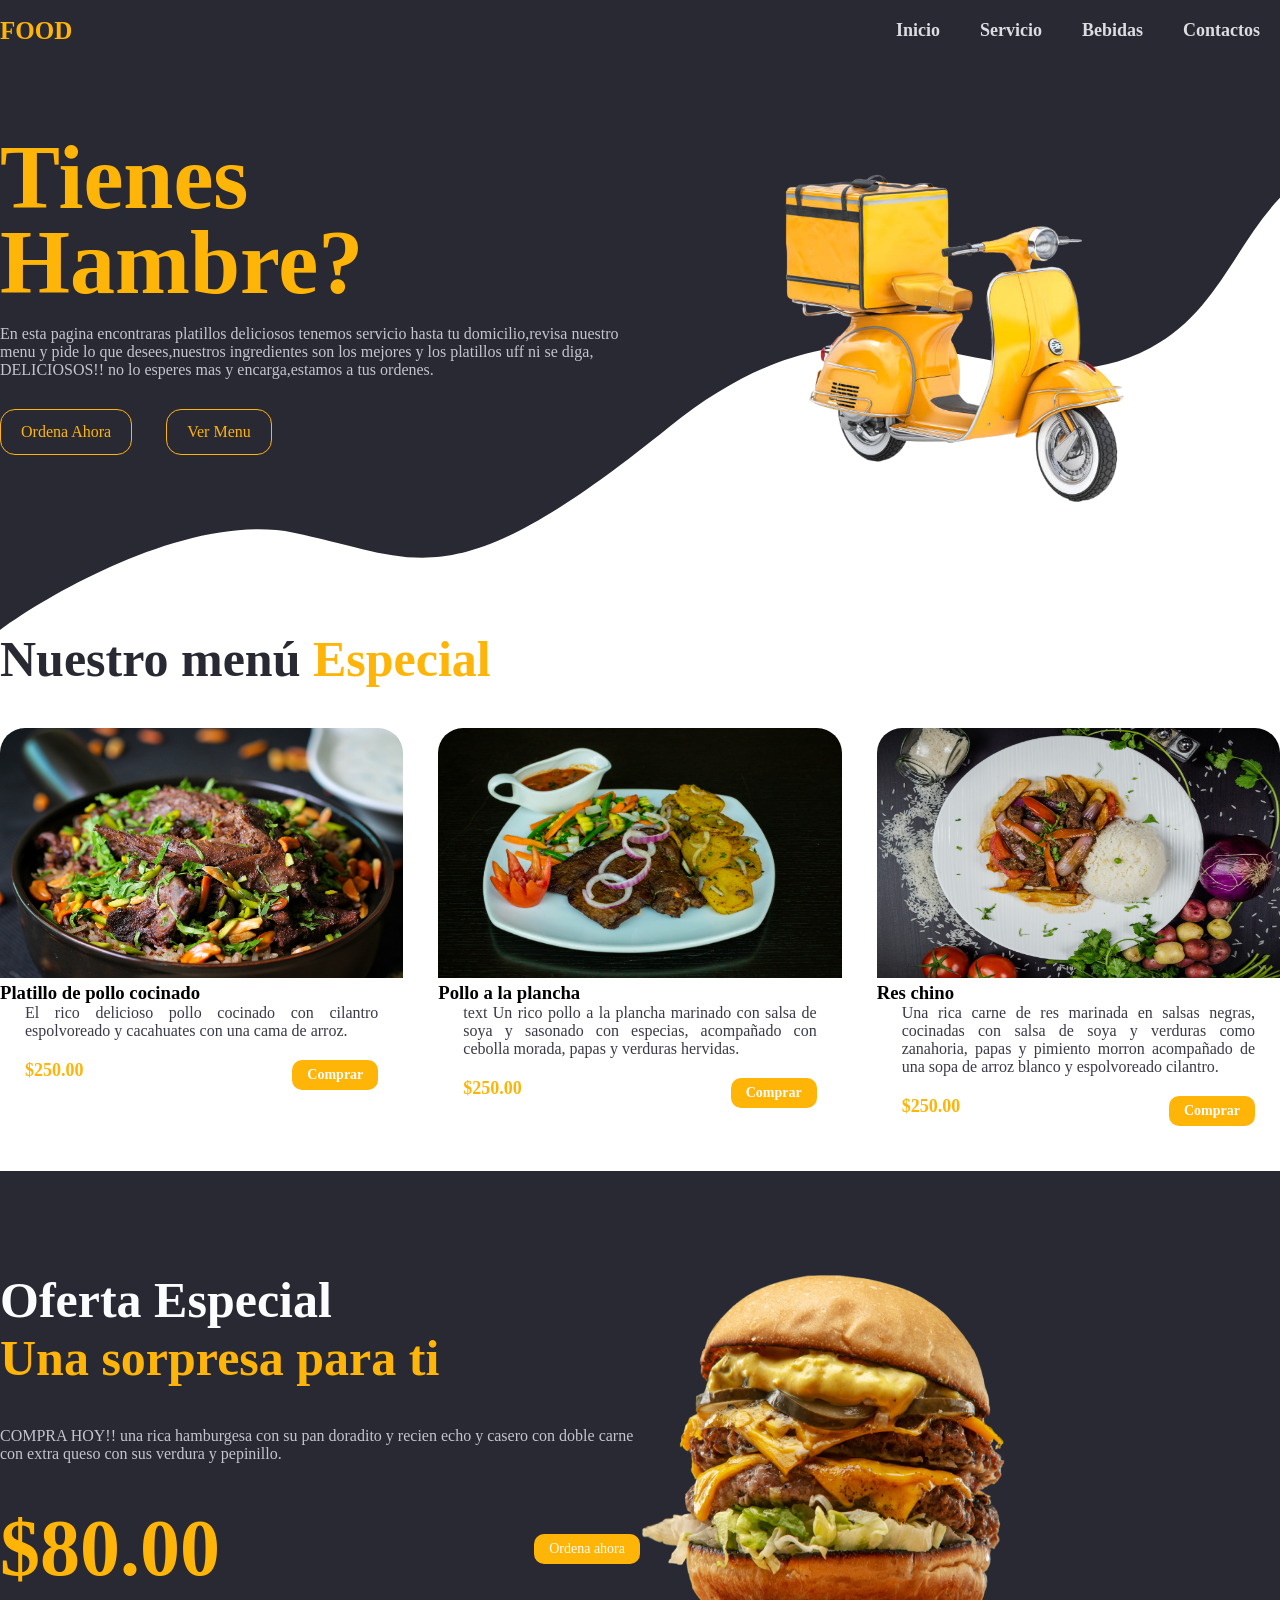
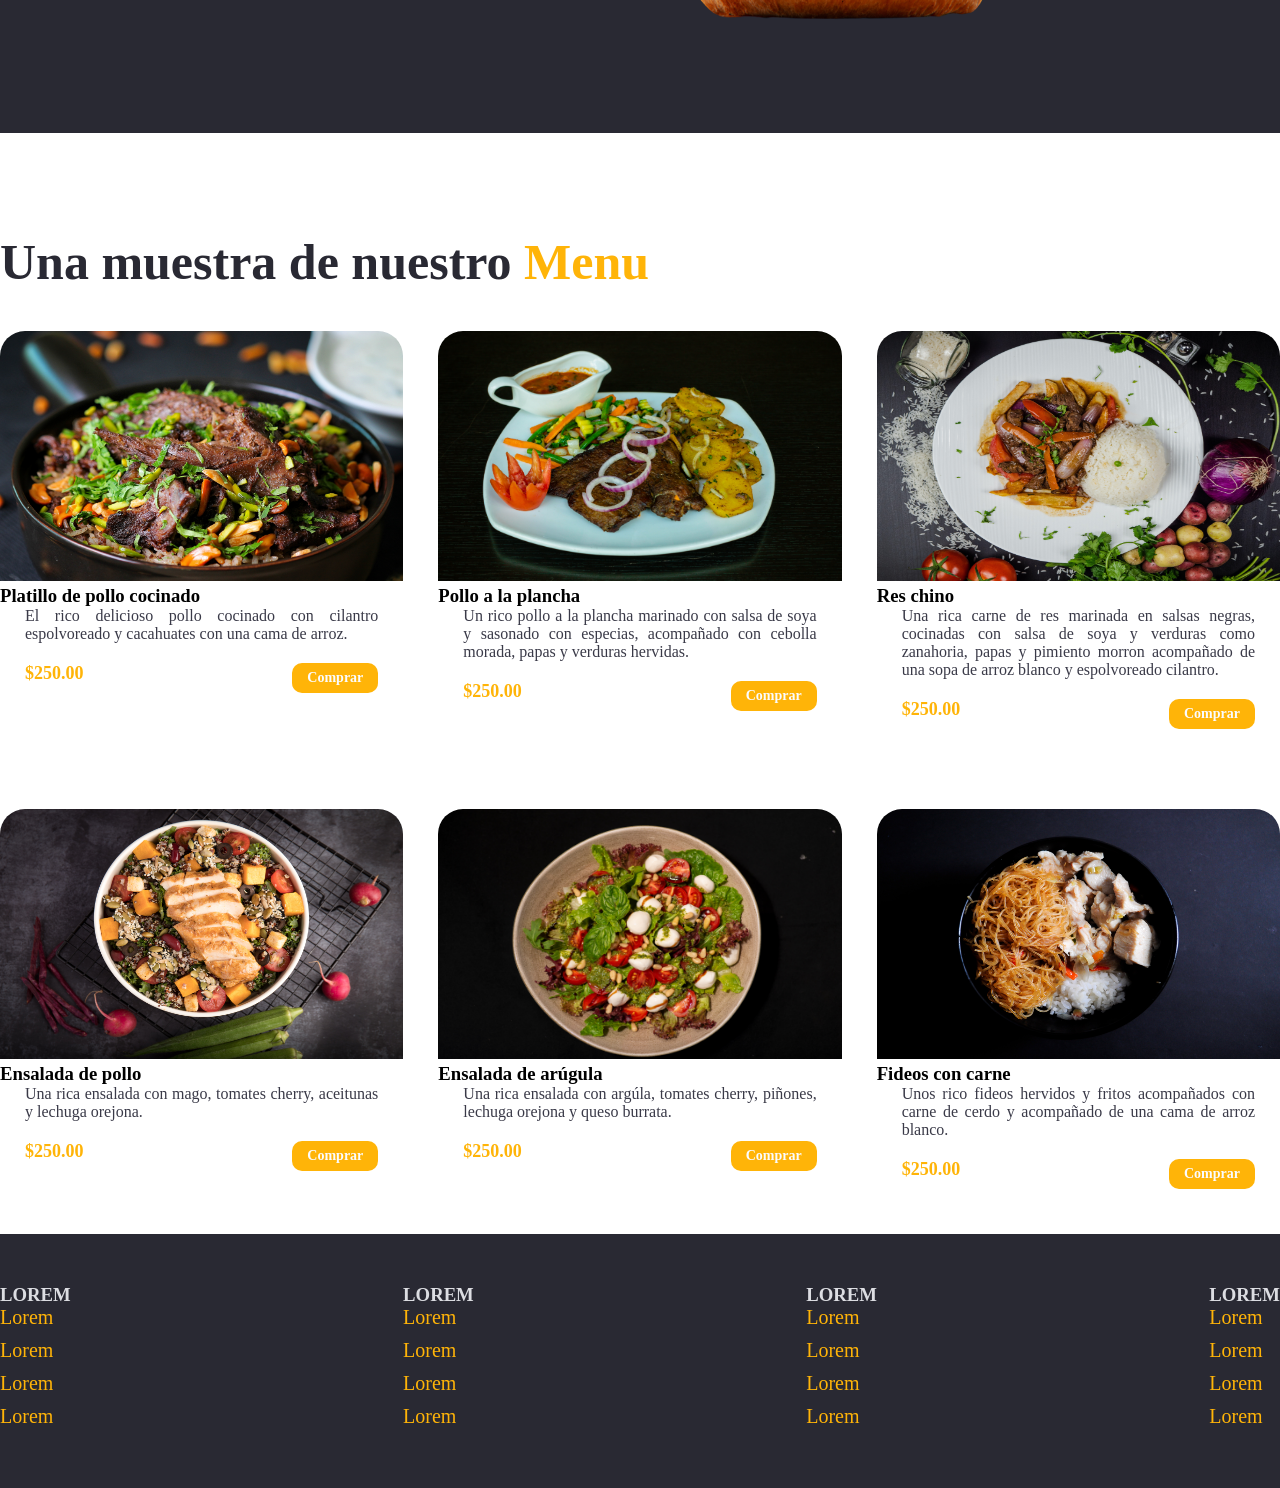
<file: index.html>
<!DOCTYPE html>
<html lang="en">
<head>
    <meta charset="UTF-8">
    <meta name="viewport" content="width=device-width, initial-scale=1.0">
    <title>Document</title>
    <link rel="stylesheet" href="Estilo.css">
</head>
<body>
    <header class="header">
        <div class="menu container">
            <a href="#" class="logo">FOOD</a>
            <input type="checkbox" id="menu"/>
            <label for="menu">
                <img src="images/images/menu.png" class="menu-icono" >
            </label>
            <nav class="navbar">
                <ul>
                    <li><a href="Index.html">Inicio</a></li>
                    <li><a href="Servicio.html">Servicio</a></li>
                    <li><a href="Bebidas.html">Bebidas</a></li>
                    <li><a href="Contacto.html">Contactos</a></li>
                </ul>
            </nav>
          </div>
  <section>
          <div class="header-content container">
            <div class="header-txt">
                <h1>Tienes <br><span>Hambre?</span></h1>
                <p>
                    En esta pagina encontraras platillos deliciosos
                    tenemos servicio hasta tu domicilio,revisa nuestro
                    menu y pide lo que desees,nuestros ingredientes son los mejores
                    y los platillos uff ni se diga, DELICIOSOS!!
                    no lo esperes mas y encarga,estamos a tus ordenes.
                </p>
                <div class="buttons">
                    <a href="#" class="btn-1">Ordena ahora</a>
                    <a href="Menù.html" class="btn-1">Ver menu</a>
                </div>
            </div>
            <div class="header-img">
                <img src="images/images/right.png" alt="">
            </div>
              
          </div>
    </header>
 <section class="menu-pl container">
        <h2>Nuestro menú <span>Especial</span></h2>
        <div class="general-content">
            <div class="general-txt">
                <img src="images/images/pl1.jpg" alt="">
                <h3>Platillo de pollo cocinado </h3>
                <p>
                 El rico delicioso pollo cocinado con cilantro espolvoreado y cacahuates con una cama de arroz.
                </p>
                <div class="Precio">
                    <span>$250.00</span>
                    <a href="#" class="btn-2">Comprar</a>
                </div>
            </div>
            <div class="general-txt">
                <img src="images/images/pl2.jpg" alt="">
                <h3>Pollo a la plancha</h3>
                <p>
                    text Un rico pollo a la plancha marinado con salsa de soya y sasonado con especias,
                    acompañado con cebolla morada, papas y verduras hervidas.
                </p>
                <div class="Precio">
                    <span>$250.00</span>
                    <a href="#" class="btn-2">Comprar</a>
                </div>
            </div>
            <div class="general-txt">
                <img src="images/images/pl3.jpg" alt="">
                <h3>Res chino</h3>
                <p>
                    Una rica carne de res marinada en salsas negras, cocinadas con salsa de soya y verduras como zanahoria,
                    papas y pimiento morron acompañado de una sopa de arroz blanco y espolvoreado cilantro.
                </p>
                <div class="Precio">
                    <span>$250.00</span>
                    <a href="#" class="btn-2">Comprar</a>
                </div>
            </div>
        </div>
    </section> 
    <section class="acercade">
        <div class="acercade-content container">
            <div class="acercade-txt">
                <h2>Oferta Especial<br><span>Una sorpresa para ti</span></h2>
                <p>
                    COMPRA HOY!! una rica hamburgesa con su pan doradito y recien echo y 
                    casero con doble carne con extra queso
                    con sus verdura y pepinillo.
                </p>
                <div class="hamburger">
                    <span>$80.00</span>
                    <a href="#" class="btn-2">Ordena ahora</a>
                </div>
             </div>
                <div class="acercade-img">
                    <img src="images/images/hambuger.png" alt="">
                </div>
            </div>
    </section>
    <section class="menu-pl container">
        <h2>Una muestra de nuestro <span>Menu</span></h2>
        <div class="general-content">
            <div class="general-txt">
                <img src="images/images/pl1.jpg" alt="">
                <h3>Platillo de pollo cocinado</h3>
                <p>
                 El rico delicioso pollo cocinado con cilantro espolvoreado y cacahuates con una cama de arroz.
                </p>
                <div class="Precio">
                    <span>$250.00</span>
                    <a href="#" class="btn-2">Comprar</a>
                </div>
            </div>
            <div class="general-txt">
                <img src="images/images/pl2.jpg" alt="">
                <h3>Pollo a la plancha</h3>
                <p>
                    Un rico pollo a la plancha marinado con salsa de soya y sasonado con especias,
                    acompañado con cebolla morada, papas y verduras hervidas.
                </p>
                <div class="Precio">
                    <span>$250.00</span>
                    <a href="#" class="btn-2">Comprar</a>
                </div>
            </div>
            <div class="general-txt">
                <img src="images/images/pl3.jpg" alt="">
                <h3>Res chino</h3>
                <p>
                    Una rica carne de res marinada en salsas negras, cocinadas con salsa de soya y verduras como zanahoria,
                    papas y pimiento morron acompañado de una sopa de arroz blanco y espolvoreado cilantro.
                </p>
                <div class="Precio">
                    <span>$250.00</span>
                    <a href="#" class="btn-2">Comprar</a>
                </div>
            </div>
            <div class="general-txt">
                <img src="images/images/pl4.jpg" alt="">
                <h3>Ensalada de pollo</h3>
                <p>
                    Una rica ensalada con mago, tomates cherry, aceitunas y lechuga orejona.
                </p>
                <div class="Precio">
                    <span>$250.00</span>
                    <a href="#" class="btn-2">Comprar</a>
                </div>
            </div>
            <div class="general-txt">
                <img src="images/images/pl5.jpg" alt="">
                <h3>Ensalada de arúgula</h3>
                <p>
                    Una rica ensalada con argúla, tomates cherry, piñones, lechuga orejona y queso burrata.
                </p>
                <div class="Precio">
                    <span>$250.00</span>
                    <a href="#" class="btn-2">Comprar</a>
                </div>
            </div>
            <div class="general-txt">
                <img src="images/images/pl6.jpg" alt="">
                <h3>Fideos con carne</h3>
                <p>
                    Unos rico fideos hervidos y fritos acompañados con carne de cerdo y
                    acompañado de una cama de arroz blanco.
                </p>
                <div class="Precio">
                    <span>$250.00</span>
                    <a href="#" class="btn-2">Comprar</a>
                </div>
            </div>
        </div>
    </section>     
      </section>
      </section>
       <footer>
        <div class="footer">
        <div class="footer-content container">
            <div class="link"> 
                <h3>lorem</h3>
                <ul>
                    <li><a href="#">Lorem</a></li>
                    <li><a href="#">Lorem</a></li>
                    <li><a href="#">Lorem</a></li>
                    <li><a href="#">Lorem</a></li>
                </ul>
            </div>
         <div class="link">
                <h3>lorem</h3>
                <ul>
                    <li><a href="#">Lorem</a></li>
                    <li><a href="#">Lorem</a></li>
                    <li><a href="#">Lorem</a></li>
                    <li><a href="#">Lorem</a></li>
                </ul>

            </div>
            <div class="link">
                <h3>lorem</h3>
                <ul>
                    <li><a href="#">Lorem</a></li>
                    <li><a href="#">Lorem</a></li>
                    <li><a href="#">Lorem</a></li>
                    <li><a href="#">Lorem</a></li>
                </ul>

            </div>
            <div class="link">
                <h3>lorem</h3>
                <ul>
                    <li><a href="#">Lorem</a></li>
                    <li><a href="#">Lorem</a></li>
                    <li><a href="#">Lorem</a></li>
                    <li><a href="#">Lorem</a></li>
                </ul>

            </div>

        </div>
        </div>
    </footer>   
</body>
</html
</file>
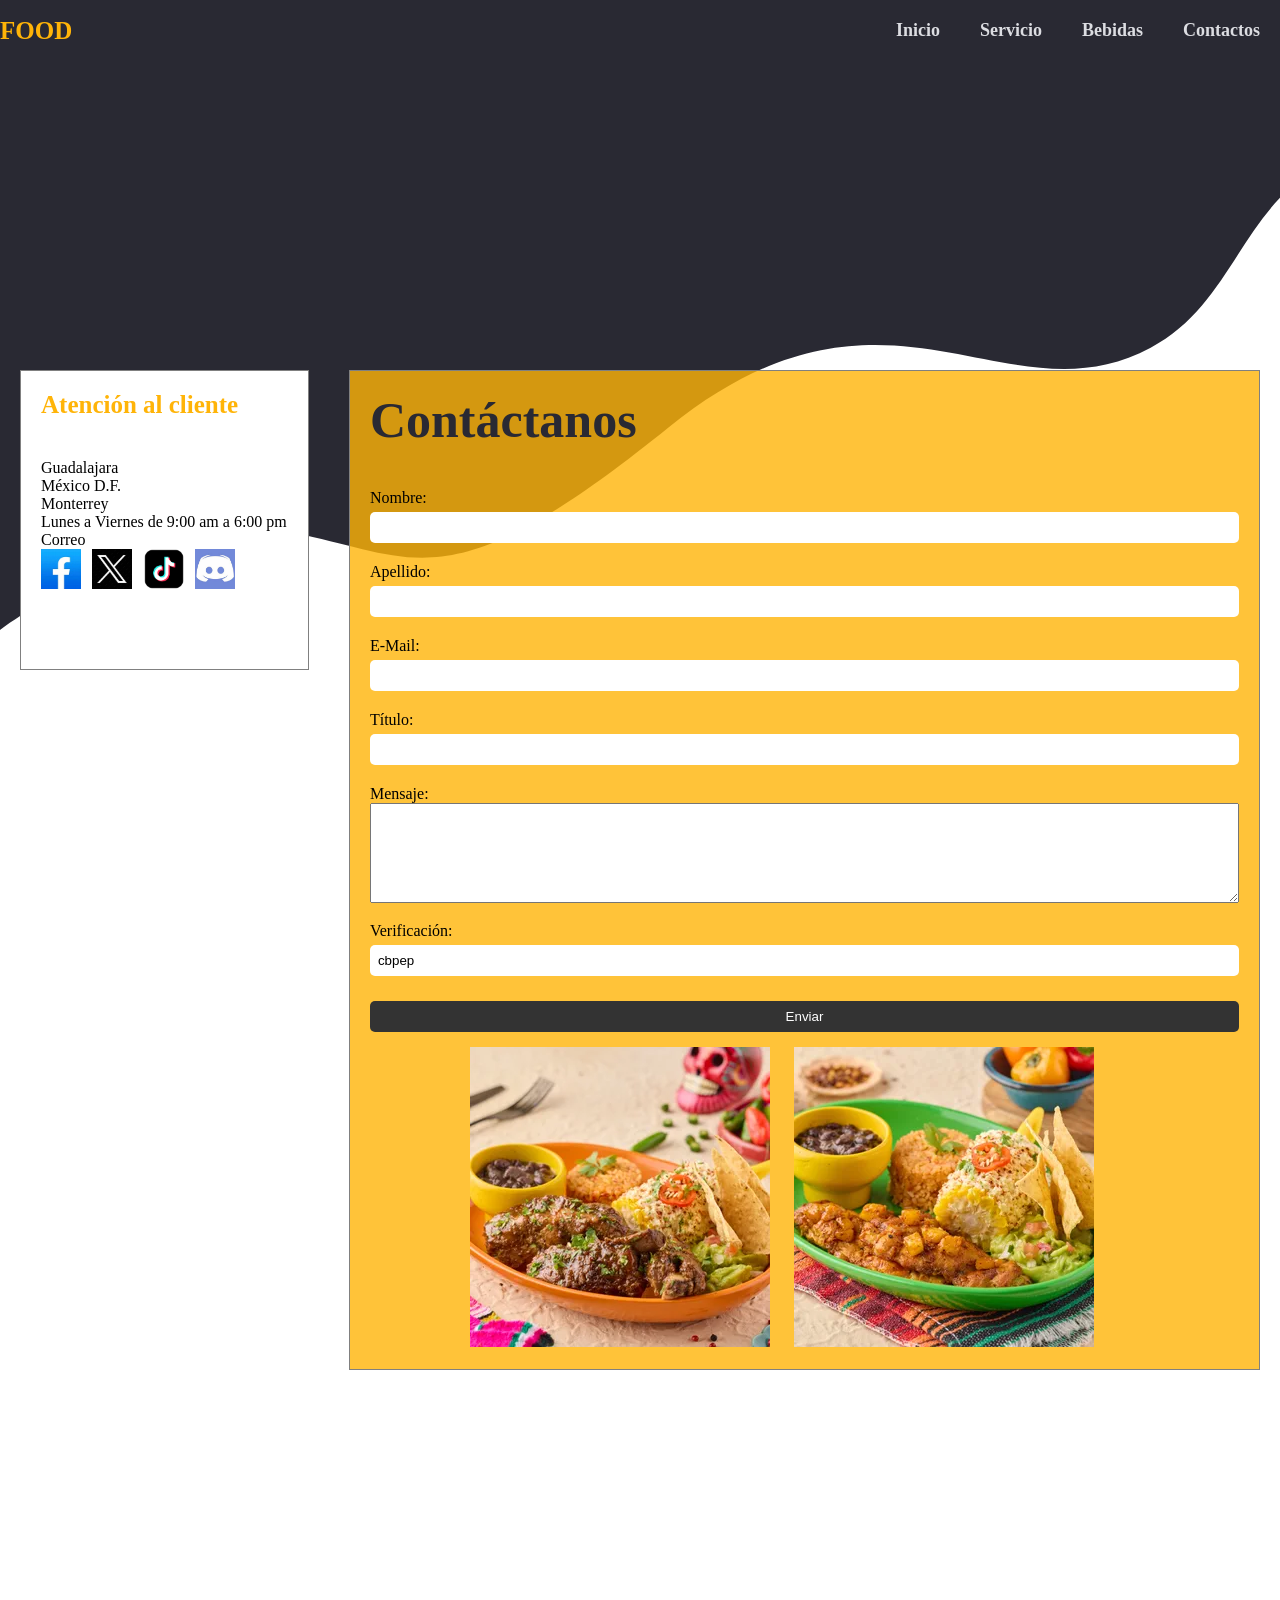
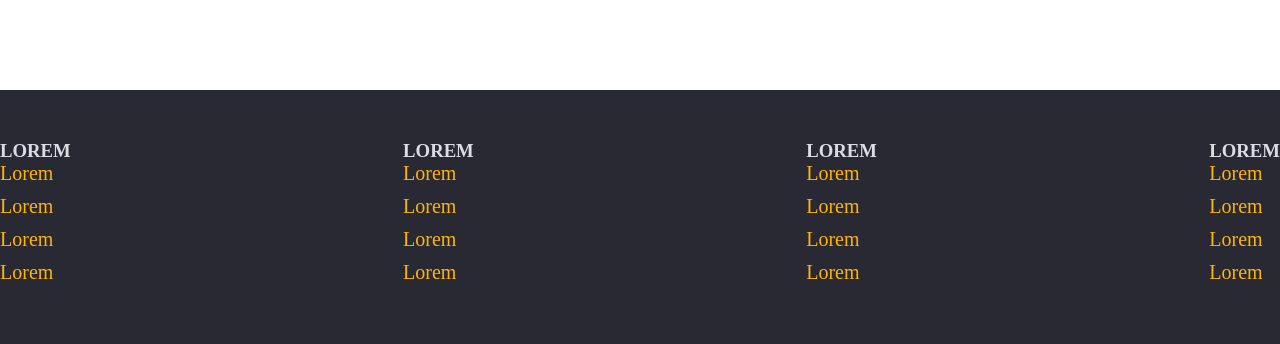
<file: Contacto.html>
<!DOCTYPE html>
<html lang="en">
<head>
    <meta charset="UTF-8">
    <meta name="viewport" content="width=device-width, initial-scale=1.0">
    <title>Document</title>
    <link rel="stylesheet" href="Estilo.css">
</head>
<body>
    <header class="header">
        <div class="menu container">
            <a href="#" class="logo">FOOD</a>
            <input type="checkbox" id="menu"/>
            <label for="menu">
                <img src="images/images/menu.png" class="menu-icono" >
            </label>
            <nav class="navbar">
                <ul>
                    <li><a href="Index.html">Inicio</a></li>
                    <li><a href="Servicio.html">Servicio</a></li>
                    <li><a href="Bebidas.html">Bebidas</a></li>
                    <li><a href="Contacto.html">Contactos</a></li>
                </ul>
            </nav>
    </header>
   <section>
          </div>
        <div class="contenido">
            <aside class="atencion">
                <h2>Atención al cliente</h2>
                <p>Guadalajara </p>
                <p>México D.F.</p>
                <p>Monterrey</p>
                <p>Lunes a Viernes de 9:00 am a 6:00 pm</p>
                <p>Correo </p>
                <div class="redes">
                    <a href="https://www.facebook.com/YanosequemascomerMTY?locale=es_LA"><img src="redes img/Faceboock.jpg" alt="Facebook"></a>
                    <a href="https://x.com/?lang=es"><img src="redes img/Twitter.jpg" alt="X"></a>
                    <a href="https://www.tiktok.com/es/"><img src="redes img/Tik Tok.webp" alt="TikTok"></a>
                    <a href="https://discord.com/"><img src="redes img/Discord.jpg" alt="TikTok"></a>   
                </div>
            </aside>

            <section class="contacto">
                <h2>Contáctanos</h2>
                <form action="#">
                    <label>Nombre: <input type="text" name="control12" size="40" maxlength="60" required></label>
                    <label>Apellido: <input type="text" required></label>
                    <label>E-Mail: <input type="email" required></label>
                    <label>Título: <input type="text" required></label>
                    <label>Mensaje: <textarea required></textarea></label>
                    <label>Verificación: <input type="text" value="cbpep" readonly></label>
                    <button type="submit">Enviar</button>
                    <img src="img de comida mx/Costillas.webp" alt="">
                    <img src="img de comida mx/Completo pollo al pastor.webp" alt="">
                </form>
            </section>
            </section>
    </footer>   
        </section>  
       <footer>
        <div class="footer">
        <div class="footer-content container">
            <div class="link">   
                <h3>lorem</h3>
                <ul>
                    <li><a href="#">Lorem</a></li>
                    <li><a href="#">Lorem</a></li>
                    <li><a href="#">Lorem</a></li>
                    <li><a href="#">Lorem</a></li>
                </ul>
            </div>
         <div class="link">
                <h3>lorem</h3>
                <ul>
                    <li><a href="#">Lorem</a></li>
                    <li><a href="#">Lorem</a></li>
                    <li><a href="#">Lorem</a></li>
                    <li><a href="#">Lorem</a></li>
                </ul>

            </div>
            <div class="link">
                <h3>lorem</h3>
                <ul>
                    <li><a href="#">Lorem</a></li>
                    <li><a href="#">Lorem</a></li>
                    <li><a href="#">Lorem</a></li>
                    <li><a href="#">Lorem</a></li>
                </ul>

            </div>
            <div class="link">
                <h3>lorem</h3>
                <ul>
                    <li><a href="#">Lorem</a></li>
                    <li><a href="#">Lorem</a></li>
                    <li><a href="#">Lorem</a></li>
                    <li><a href="#">Lorem</a></li>
                </ul>

            </div>

        </div>
        </div>
    </footer>  
</section>
</body>
</html
</file>
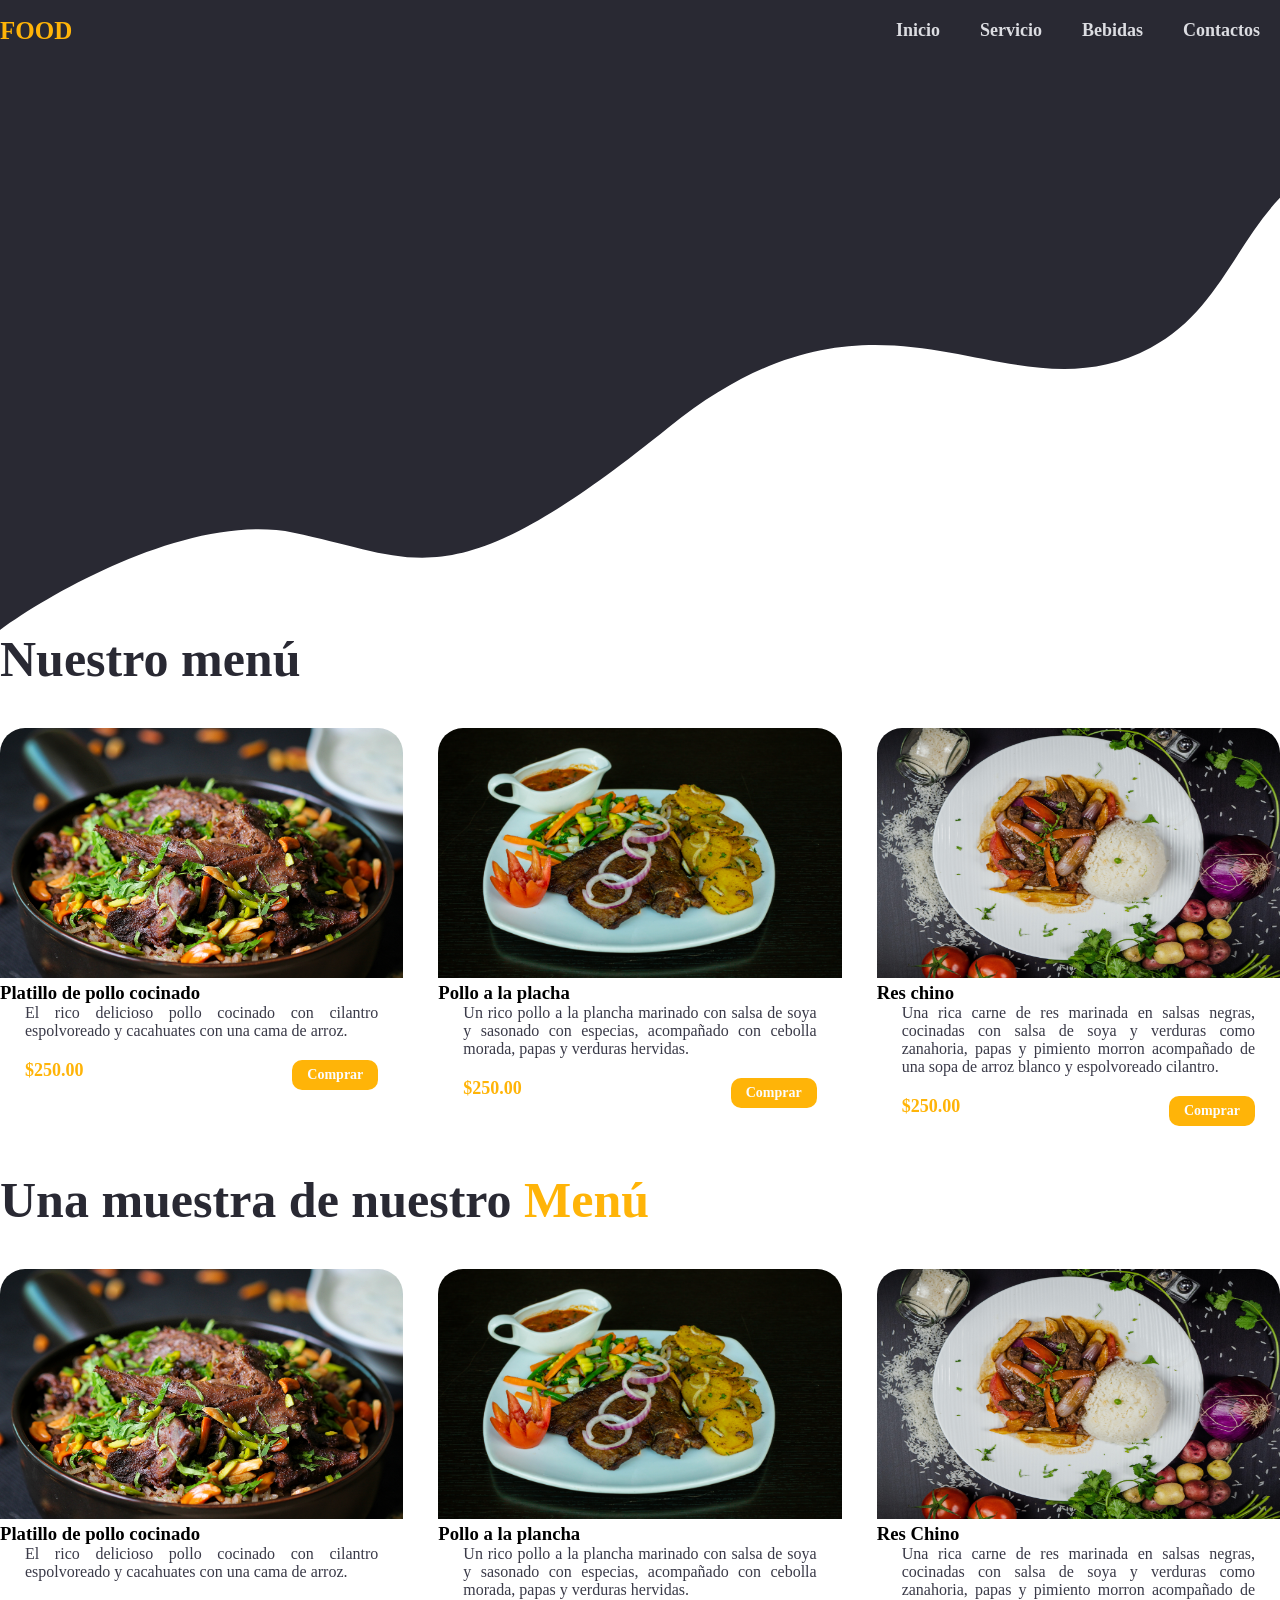
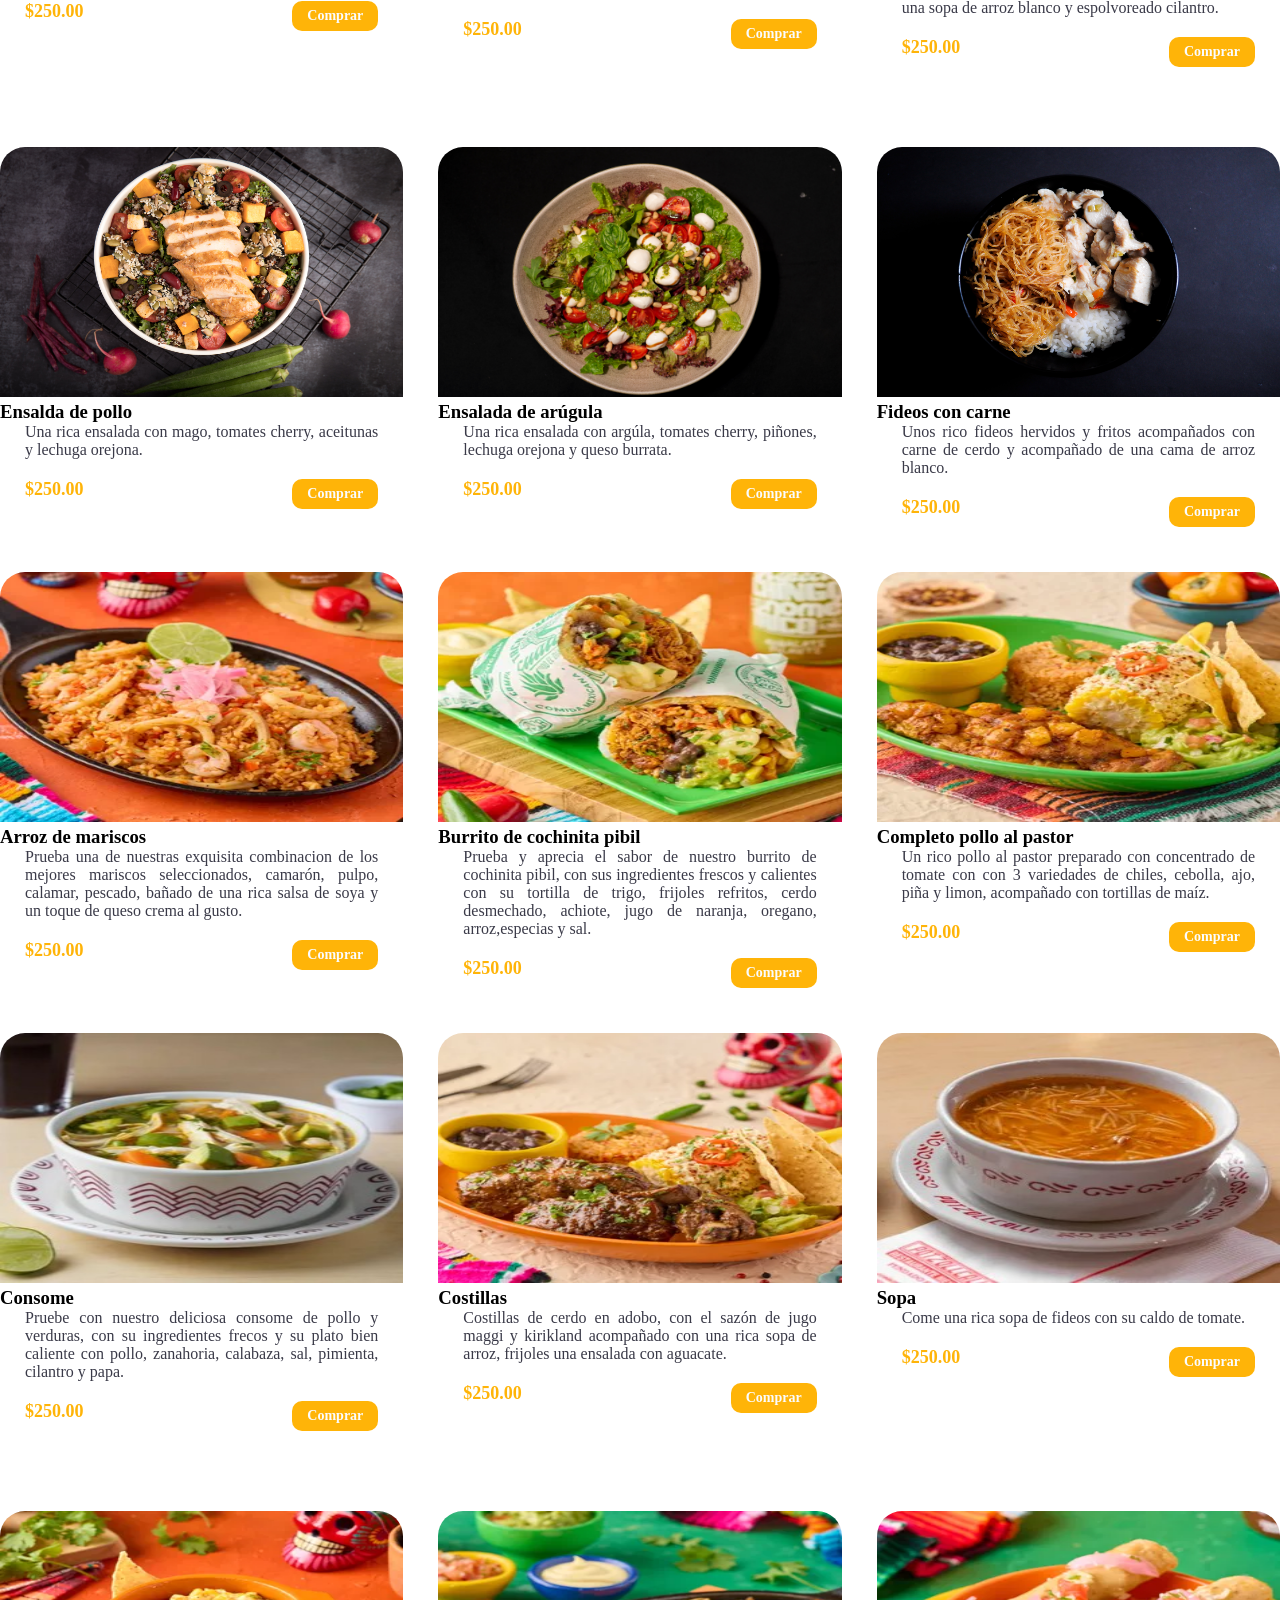
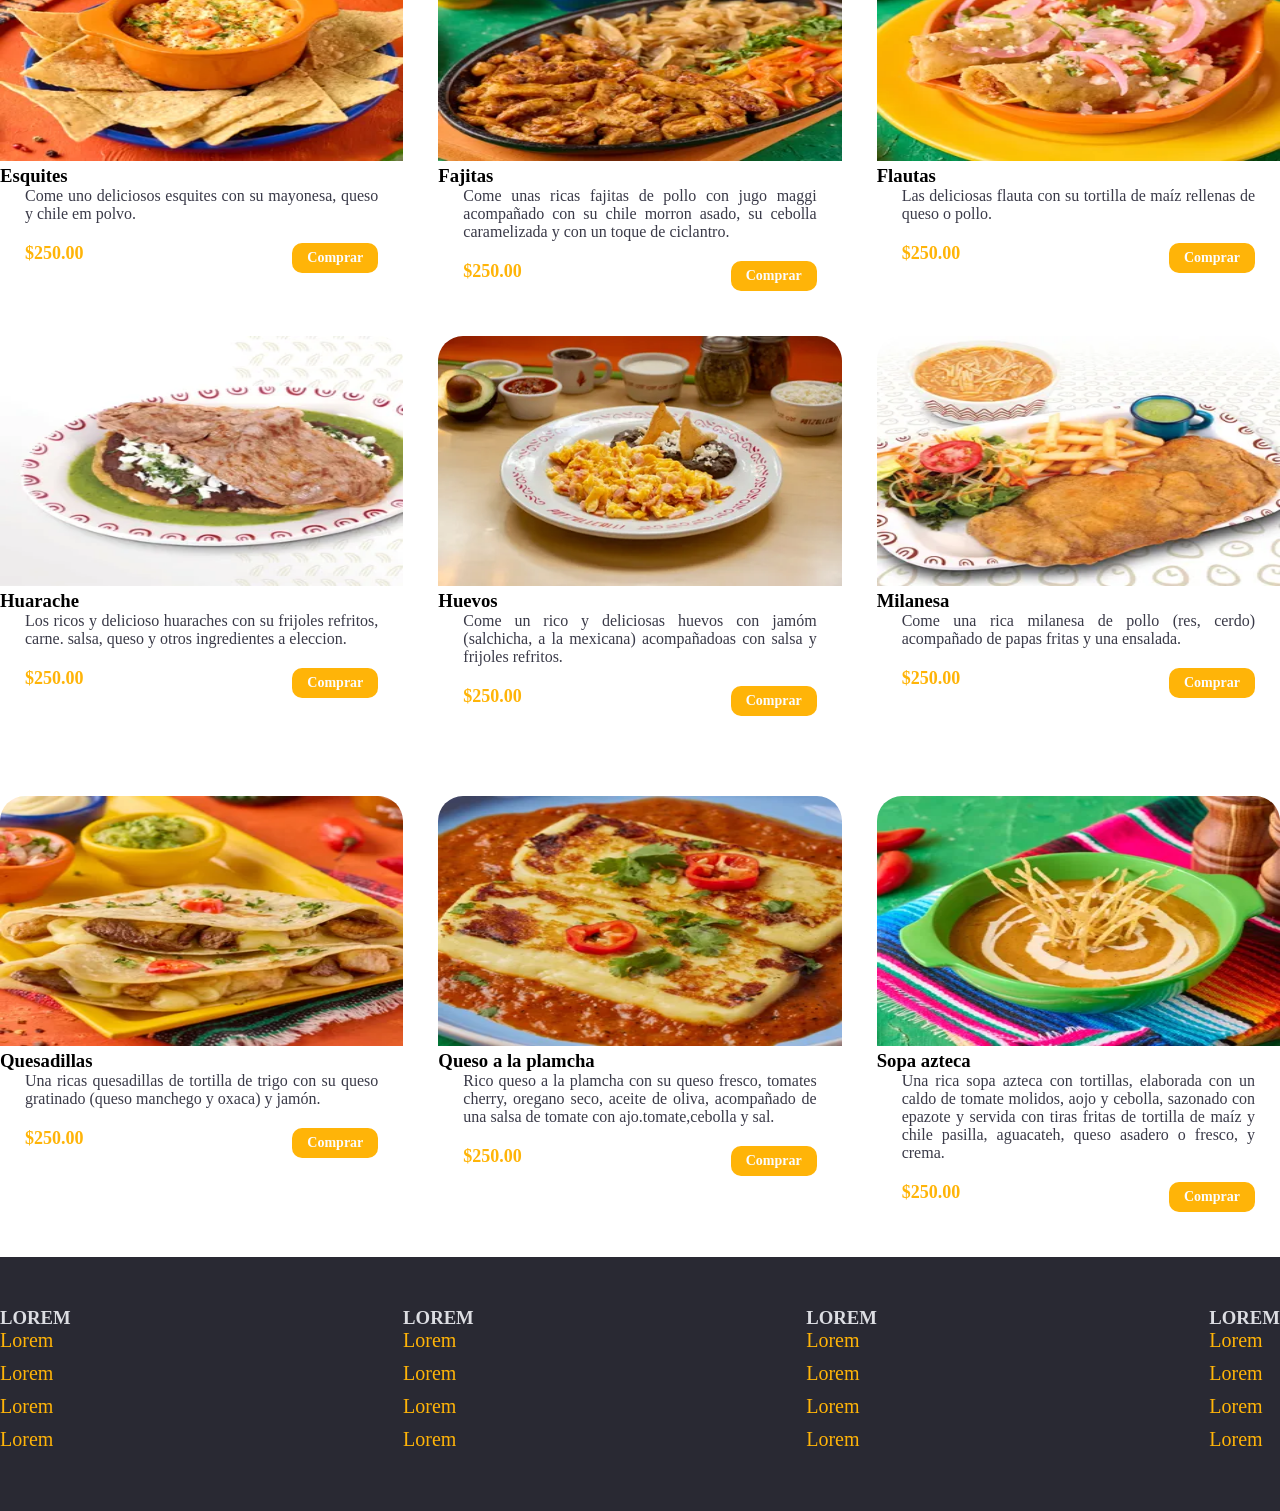
<file: Menú.html>
<!DOCTYPE html>
<html lang="en">
<head>
    <meta charset="UTF-8">
    <meta name="viewport" content="width=device-width, initial-scale=1.0">
    <title>Menù</title>
    <link rel="stylesheet" href="Estilo.css">
</head>
<body>
    <header class="header">
        <div class="menu container">
            <a href="#" class="logo">FOOD</a>
            <input type="checkbox" id="menu"/>
            <label for="menu">
                <img src="images/images/menu.png" class="menu-icono" >
            </label>
            <nav class="navbar">
                <ul>
                    <li><a href="Index.html">Inicio</a></li>
                    <li><a href="Servicio.html">Servicio</a></li>
                    <li><a href="Bebidas.html">Bebidas</a></li>
                    <li><a href="Contacto.html">Contactos</a></li>
                </ul>
            </nav>
          </div>
          <section>
    </header>
    </header>
   <section class="menu-pl container">
        <h2>Nuestro menú <span></span></h2>
        <div class="general-content">
            <div class="general-txt">
                <img src="images/images/pl1.jpg" alt="">
                <h3>Platillo de pollo cocinado</h3>
                <p>
                    El rico delicioso pollo cocinado con cilantro espolvoreado y cacahuates con una cama de arroz.
                </p>
                <div class="Precio">
                    <span>$250.00</span>
                    <a href="#" class="btn-2">Comprar</a>
                </div>
            </div>
            <div class="general-txt">
                <img src="images/images/pl2.jpg" alt="">
                <h3>Pollo a la placha</h3>
                <p>
                    Un rico pollo a la plancha marinado con salsa de soya y sasonado con especias,
                    acompañado con cebolla morada, papas y verduras hervidas.
                </p>
                <div class="Precio">
                    <span>$250.00</span>
                    <a href="#" class="btn-2">Comprar</a>
                </div>
            </div>
            <div class="general-txt">
                <img src="images/images/pl3.jpg" alt="">
                <h3>Res chino</h3>
                <p>
                    Una rica carne de res marinada en salsas negras, cocinadas con salsa de soya y verduras como zanahoria,
                    papas y pimiento morron acompañado de una sopa de arroz blanco y espolvoreado cilantro.
                </p>
                <div class="Precio">
                    <span>$250.00</span>
                    <a href="#" class="btn-2">Comprar</a>
                </div>
            </div>
        </div>
    </section> 
    <section>
    </section>
    <section class="menu-pl container">
        <h2>Una muestra de nuestro <span>Menú</span></h2>
        <div class="general-content">
            <div class="general-txt">
                <img src="images/images/pl1.jpg" alt="">
                <h3>Platillo de pollo cocinado</h3>
                <p>
                    El rico delicioso pollo cocinado con cilantro espolvoreado y cacahuates con una cama de arroz.
                </p>
                <div class="Precio">
                    <span>$250.00</span>
                    <a href="#" class="btn-2">Comprar</a>
                </div>
            </div>
            <div class="general-txt">
                <img src="images/images/pl2.jpg" alt="">
                <h3>Pollo a la plancha</h3>
                <p>
                    Un rico pollo a la plancha marinado con salsa de soya y sasonado con especias,
                    acompañado con cebolla morada, papas y verduras hervidas.
                </p>
                <div class="Precio">
                    <span>$250.00</span>
                    <a href="#" class="btn-2">Comprar</a>
                </div>
            </div>
            <div class="general-txt">
                <img src="images/images/pl3.jpg" alt="">
                <h3>Res Chino</h3>
                <p>
                   Una rica carne de res marinada en salsas negras, cocinadas con salsa de soya y verduras como zanahoria,
                   papas y pimiento morron acompañado de una sopa de arroz blanco y espolvoreado cilantro.
                </p>
                <div class="Precio">
                    <span>$250.00</span>
                    <a href="#" class="btn-2">Comprar</a>
                </div>
            </div>
            <div class="general-txt">
                <img src="images/images/pl4.jpg" alt="">
                <h3>Ensalda de pollo</h3>
                <p>
                    Una rica ensalada con mago, tomates cherry, aceitunas y lechuga orejona.
                </p>
                <div class="Precio">
                    <span>$250.00</span>
                    <a href="#" class="btn-2">Comprar</a>
                </div>
            </div>
            <div class="general-txt">
                <img src="images/images/pl5.jpg" alt="">
                <h3>Ensalada de arúgula</h3>
                <p>
                    Una rica ensalada con argúla, tomates cherry, piñones, lechuga orejona y queso burrata.
                </p>
                <div class="Precio">
                    <span>$250.00</span>
                    <a href="#" class="btn-2">Comprar</a>
                </div>
            </div>
            <div class="general-txt">
                <img src="images/images/pl6.jpg" alt="">
                <h3>Fideos con carne</h3>
                <p>
                    Unos rico fideos hervidos y fritos acompañados con carne de cerdo y
                    acompañado de una cama de arroz blanco.
                </p>
                <div class="Precio">
                    <span>$250.00</span>
                    <a href="#" class="btn-2">Comprar</a>
                </div>
            </div>
        </div>

           <section class="menu-pl container">
        <div class="general-content">
            <div class="general-txt">
                <img src="img de comida mx/Arroz de marisco.webp" alt="">
                <h3>Arroz de mariscos</h3>
                <p>
                    Prueba una de nuestras exquisita combinacion de los mejores mariscos 
                    seleccionados, camarón, pulpo, calamar, pescado,
                     bañado de una rica salsa de soya y un toque de queso crema al gusto.
                </p>
                <div class="Precio">
                    <span>$250.00</span>
                    <a href="#" class="btn-2">Comprar</a>
                </div>
            </div>
            <div class="general-txt">
                <img src="img de comida mx/burrito de cochinita pibil.webp" alt="">
                <h3>Burrito de cochinita pibil</h3>
                <p>
                    Prueba y aprecia el sabor de nuestro burrito de cochinita pibil,
                    con sus ingredientes frescos y calientes con su tortilla de trigo,
                    frijoles refritos, cerdo desmechado, achiote, jugo de naranja, 
                    oregano, arroz,especias y sal.

                </p>
                <div class="Precio">
                    <span>$250.00</span>
                    <a href="#" class="btn-2">Comprar</a>
                </div>
            </div>
            <div class="general-txt">
                <img src="img de comida mx/Completo pollo al pastor.webp" alt="">
                <h3>Completo pollo al pastor</h3>
                <p>
                    Un rico pollo al pastor preparado con concentrado de tomate con con 3 variedades de chiles,
                    cebolla, ajo, piña y limon, acompañado con tortillas de maíz.
                </p>
                <div class="Precio">
                    <span>$250.00</span>
                    <a href="#" class="btn-2">Comprar</a>
                </div>
            </div>
        </div>
    </section> 
   <section class="menu-pl container">
        <div class="general-content">
            <div class="general-txt">
                <img src="img de comida mx/consome.jpg" alt="">
                <h3>Consome</h3>
                <p>
                    Pruebe con nuestro deliciosa consome de pollo y verduras,
                    con su ingredientes frecos y su plato bien caliente con pollo, zanahoria,
                    calabaza, sal, pimienta, cilantro y papa.  
                </p>
                <div class="Precio">
                    <span>$250.00</span>
                    <a href="#" class="btn-2">Comprar</a>
                </div>
            </div>
            <div class="general-txt">
                <img src="img de comida mx/Costillas.webp" alt="">
                <h3>Costillas</h3>
                <p>
                    Costillas de cerdo en adobo, con el sazón de jugo maggi y kirikland acompañado con una rica sopa de arroz, frijoles
                    una ensalada con aguacate.
                </p>
                <div class="Precio">
                    <span>$250.00</span>
                    <a href="#" class="btn-2">Comprar</a>
                </div>
            </div>
            <div class="general-txt">
                <img src="img de comida mx/sopa.jpg" alt="">
                <h3>Sopa</h3>                
                <p>
                    Come una rica sopa de fideos con su caldo de tomate.
                </p>
                <div class="Precio">
                    <span>$250.00</span>
                    <a href="#" class="btn-2">Comprar</a>
                </div>
            </div>
            <div class="general-txt">
                <img src="img de comida mx/esquites.webp" alt="">
                <h3>Esquites</h3>
                <p>
                    Come uno deliciosos esquites con su mayonesa, queso y chile em polvo.
                </p>
                <div class="Precio">
                    <span>$250.00</span>
                    <a href="#" class="btn-2">Comprar</a>
                </div>
            </div>
            <div class="general-txt">
                <img src="img de comida mx/Fajitas.webp" alt="">
                <h3>Fajitas</h3>
                <p>
                    Come unas ricas fajitas de pollo con jugo maggi acompañado con su chile morron asado,
                    su cebolla caramelizada y con un toque de ciclantro.
                </p>
                <div class="Precio">
                    <span>$250.00</span>
                    <a href="#" class="btn-2">Comprar</a>
                </div>
            </div>
            <div class="general-txt">
                <img src="img de comida mx/Flautas.webp" alt="">
                <h3>Flautas</h3>
                <p>
                    Las deliciosas flauta con su tortilla de maíz rellenas de queso o pollo.
                </p>
                <div class="Precio">
                    <span>$250.00</span>
                    <a href="#" class="btn-2">Comprar</a>
                </div>
            </div>
        </div>
    </section>     
       <section class="menu-pl container">
        <div class="general-content">
            <div class="general-txt">
                <img src="img de comida mx/Huarache.webp" alt="">
                <h3>Huarache</h3>
                <p>
                    Los ricos y delicioso huaraches con su frijoles refritos, carne. salsa,
                    queso y otros ingredientes a eleccion.
                </p>
                <div class="Precio">
                    <span>$250.00</span>
                    <a href="#" class="btn-2">Comprar</a>
                </div>
            </div>
            <div class="general-txt">
                <img src="img de comida mx/Huevos.webp" alt="">
                <h3>Huevos</h3>
                <p>
                    Come un rico y deliciosas huevos con jamóm 
                    (salchicha, a la mexicana) acompañadoas con salsa y frijoles refritos.
                </p>
                <div class="Precio">
                    <span>$250.00</span>
                    <a href="#" class="btn-2">Comprar</a>
                </div>
            </div>
            <div class="general-txt">
                <img src="img de comida mx/Milanesa.webp" alt="">
                <h3>Milanesa</h3>
                <p>
                    Come una rica milanesa de pollo (res, cerdo) acompañado de papas fritas y una ensalada.
                </p>
                <div class="Precio">
                    <span>$250.00</span>
                    <a href="#" class="btn-2">Comprar</a>
                </div>
            </div>
            <div class="general-txt">
                <img src="img de comida mx/Quesadillas.webp" alt="">
                <h3>Quesadillas</h3>
                <p>
                    Una ricas quesadillas de tortilla de trigo con su queso gratinado
                    (queso manchego y oxaca) y jamón.
                </p>
                <div class="Precio">
                    <span>$250.00</span>
                    <a href="#" class="btn-2">Comprar</a>
                </div>
            </div>
            <div class="general-txt">
                <img src="img de comida mx/queso a la plancha.webp" alt="">
                <h3>Queso a la plamcha</h3>
                <p>
                    Rico queso a la plamcha con su queso fresco, tomates cherry, oregano seco,
                    aceite de oliva, acompañado de una salsa de tomate con ajo.tomate,cebolla y sal.
                </p>
                <div class="Precio">
                    <span>$250.00</span>
                    <a href="#" class="btn-2">Comprar</a>
                </div>
            </div>
            <div class="general-txt">
                <img src="img de comida mx/Sopa Azteca.webp" alt="">
                <h3>Sopa azteca</h3>
                <p>
                    Una rica sopa azteca con tortillas, elaborada con un caldo de tomate molidos, aojo y
                    cebolla, sazonado con epazote y servida con tiras fritas de tortilla de maíz y chile pasilla,
                    aguacateh, queso asadero o fresco, y crema.
                </p>
                <div class="Precio">
                    <span>$250.00</span>
                    <a href="#" class="btn-2">Comprar</a>
                </div>
            </div>
        </div>
    </section>     
    </section>  
       <footer>
        <div class="footer">
        <div class="footer-content container">
            <div class="link">   
                <h3>lorem</h3>
                <ul>
                    <li><a href="#">Lorem</a></li>
                    <li><a href="#">Lorem</a></li>
                    <li><a href="#">Lorem</a></li>
                    <li><a href="#">Lorem</a></li>
                </ul>
            </div>
         <div class="link">
                <h3>lorem</h3>
                <ul>
                    <li><a href="#">Lorem</a></li>
                    <li><a href="#">Lorem</a></li>
                    <li><a href="#">Lorem</a></li>
                    <li><a href="#">Lorem</a></li>
                </ul>

            </div>
            <div class="link">
                <h3>lorem</h3>
                <ul>
                    <li><a href="#">Lorem</a></li>
                    <li><a href="#">Lorem</a></li>
                    <li><a href="#">Lorem</a></li>
                    <li><a href="#">Lorem</a></li>
                </ul>

            </div>
            <div class="link">
                <h3>lorem</h3>
                <ul>
                    <li><a href="#">Lorem</a></li>
                    <li><a href="#">Lorem</a></li>
                    <li><a href="#">Lorem</a></li>
                    <li><a href="#">Lorem</a></li>
                </ul>

            </div>

        </div>
        </div>
    </footer>  
</section> 
</body>
</html>
</file>
<file: Estilo.css>
*{
    margin: 0;
    padding: 0;
    box-sizing: border-box;
    text-decoration: none;
    list-style: none;
}
.container{
    max-width: 1300px;
margin:0 auto;
}
.header{
    background-image: url(images/images/bg.svg);
    background-position: center bottom;
    background-size: cover;
    background-repeat: no-repeat;
    display: flex;
    align-items: center;
    min-height: 70vh;
    padding: 80px 0 0 0;
}
.menu{
    position: absolute;
    top: 0;
    left: 0;
    right: 0;
    display: flex;
    align-items: center;
    justify-content: space-between;
}
.logo{
    color: #ffb408;
    font-size: 25px;
    font-weight: 800;
}
.menu .navbar ul li{
    position: relative;
    float: left;
}
.menu .navbar ul li a{
    font-size: 18px;
    padding: 20px;
    color: #dcdde2;
    display: block;
    font-weight: 600;

}
.menu .navbar ul li a:hover{
    color: #ffb408;
}
#menu{
   display: none;
}
.menu-icono{
    width: 25px;
}
.menu img{
    cursor: pointer;
    display: none;
}
.header-content{
    display: flex;
}
.header-txt{
    width: 50%;
    margin-bottom: 120px;
}
.header-txt h1{
    font-size: 90px;
    color: #ffb408;
    line-height: 85px;
    margin-bottom: 20px;
}
.header-txt span{
    font-size: 90px;
}
.header-txt p{
    font-size: 16px;
    color: #c4c4ce;
    margin-bottom: 30px;
}
.header-img{
    width: 50%;
    text-align: center;
}
.header-img img{
    width: 400px;
}
.btn-1{
    display: inline-block;
    padding: 13px 20px;
    color: #ffb408;
    border: 1px solid #ffb408;
    border-radius: 15px;
    margin-right: 30px;
    font-size: 16px;
    text-transform: capitalize;
}
.buttons a:hover{
    color: #dcdde2;
    background-color:#c4c4ce;
    margin-right: 25px;
    font-size: 15px;
    text-transform: capitalize;
}
.btn-1:hover { r: #ffb408;
}
.menu.pl{
    padding: 0 0 100px 0;
}
h2{
    font-size: 50px;
    color:#292933 ;
    margin-bottom: 40px;
    text-align: justify;
}
span{
    color: #ffb408;
}
.general-content{
    display: grid;
    grid-template-columns: repeat(3,1fr);
    grid-gap:35px;
}
.general-txt{
    border-radius: 25px;
    box-shadow: 0 0 20px rgb,(0,0,0,0.2);
    padding-bottom: 35px;
}
.general-txt img{
    border-radius: 25px 25px 0 0;
    width: 100%;
    height: 250px;
}
.general-txt h9{
    font-size: 18px;
    color: #292933;
    padding: 25px 25px 10px 15px;
    text-align: center;
}
.general-txt p{
    font-size: 16px;
    color: #3a3a48;
    padding: 0 25px 20px 25px;
    text-align: justify;
}
.Precio{
    padding: 0 25px 10px 25px;
    display: flex;
    justify-content: space-between;
}
.Precio{
    color: #ffb40b;
    font-size: 18px;
    font-weight: 600;
}
.btn-2{
    display: inline-block;
    background-color: #ffb408;
    font-size: 14px;
    padding:  7px 15px;
    color: #fbfcff;
    border-radius: 10px;
}
.acercade{
    padding: 100px 0;
    margin-bottom: 100px;
    background-color: #292933;
}
.acercade-txt{
    width: 50%;
}
.acercade-content{
    display: flex;
}
.acercade-txt h2{
    color: #fbfcff;
}
.acercade-txt p{
    color: #c4c4ce;
    font-size: 16px;
    margin-bottom: 40px;
}
.hamburger{
    display: flex;
    align-items: center;
    justify-content: space-between;
}
.hamburger span{
    font-size: 80px;
    font-weight: 800;
}
.acercade.img{
    width: 50%;
    text-align: right;
}
.footer{
    background-color: #292933;
    padding: 50px 0;
    }
.footer-content{
    display: flex;
    justify-content: space-between;
}
.link h3{
    color: #dcdde2;
    text-transform: uppercase;
}
.link ul a{
    color: #ffb408;
    font-size: 20px;
    display: block;
    margin-bottom: 10px;
}
.link a:hover{
    color: #dcdde2;
}
.contenedor1 {
    background-color: #e0b000;
    padding: 15px;
    border-radius: 10px;
    flex: 1;
    min-width: 300px;

    height: 1350px;
    display: flex;
}
.contenedor {
    background-color: #e0b000;
    padding: 15px;
    border-radius: 10px;
    flex: 1;
    min-width: 300px;
}



.contenido {
    display: flex;
    margin-top: 20px;
}

.atencion {
    width: 300px;
    height: 300px;
    background-color: #ffffff;
    padding: 20px;
    border-right: 1px solid #ccc;
    float: right;
    border: 1px solid grey ;
    margin: 20px;
    transform: translateY(-300px);
}

.atencion h2 {
    color: #ffb408;
    font-size: 25px;
}

.redes img {
    width: 40px;
    margin-right: 3%;
    height: 40px;
    background-color: #ffffff;

}

.contacto {
    width: 950px;
    height: 1000px;
  background-color: rgba(255, 180, 8, 0.8);
    padding: 20px;
    border: 1px solid grey ;
    margin: 20px;
    float: right;
    transform: translateY(-300px);
    
 }
.contacto img{
    position: relative;
    padding: 10px;
    padding: 10px;
    left: 90px;
}

.contacto h2 {
    color: #292933;
}

form label {
    display: block;
    margin-bottom: 15px;

}

input[type="text"],
input[type="email"],
textarea {
    width: 100%;
    padding: 8px;
    box-sizing: border-box ;
}

textarea {
    height: 100px;
}

button {
    background-color: #f4b400;
    color: white;
    border: none;
    padding: 10px 20px;
    cursor: pointer;
}






.servicio-page {
    transform: translateY(-350px);
  background: url('') no-repeat center center fixed;
  background-size: cover;
  padding: 20px;
  text-align: center;
  color:#fbfcff;

}

.formulario {
  background-color: rgba(255, 180, 8, 0.8);
  padding: 20px;
  border-radius: 15px;
  width: 600px;
  height: 400px;
  display: flex;
  flex-direction: row;
  align-items: flex-start;
  gap: 15px;
  margin: 10px;
  float:left;


 }
.formulario img {
  width: 120px;
  height: 200px;
  float: left;
  margin-top: 100px;
}
.formulario form {
  display: flex;
  flex-direction: column;
  font-size: center;
  width: 100%;
}
.pedidos {
  background-color: rgba(255, 180, 8, 0.8);
  padding: 20px;
  border-radius: 15px;
  width: 1000px;
  height: 300px;
  max-width: 700px;
  margin: 20px auto;
  text-align: center;
  color: #292933;
  margin-top: 500px;
  font-size: center;
 }

input, select, button {
  margin: 5px 0;
  padding: 8px;
  border: none;
  border-radius: 5px;
  width: 100%;
}
button {
  background-color: #333;
  color: white;
  cursor: pointer;
}
button:hover {
  background-color: #555;
}









.fila-vertical {
    display: flex;
    justify-content: space-between;
    gap: 20px;
    flex-wrap: wrap;
    transform: translateY(-355px);
    height: 800px;
}

.fila-horizontal {
    margin-top: 50px;
    position: absolute;
    top: 3100px;

}

.contenedor {
    background-color: #e0b000;
    padding: 15px;
    border-radius: 10px;
    flex: 1;
    min-width: 300px;
    transform: translateY(-355px);
    bottom: -139%;
    width: 190px;
    float: right;
}
.contenedor2 {
    background-color: #e0b000;
    padding: 15px;
    border-radius: 10px;
    flex: 1;
    min-width: 300px;
    transform: translateY(-355px);
    bottom: -139%;
    width: 190px;
    float: right;
}

 .contenedor3 {
    background-color: #e0b000;
    padding: 15px;
    border-radius: 10px;
    flex: 1;
    min-width: 300px;
    display: flex;
    margin-bottom: 50px;
    bottom: 200px;


 }

.dividido {
    display: flex;
    flex-direction: column;
    gap: 20px;
}

.subcontenedor {
    background-color: #e0b000;
    padding: 15px;
    border-radius: 10px;
}



.contenedor-bebidas {
    display: flex;
    flex-wrap: wrap;
    gap: 10px;
    justify-content: center;
    margin-top: 10px;

}


.grid-vertical {
    flex-direction: column;
    float: center;
}

.grid-horizontal {
    flex-direction: row;
    overflow-x: auto;
}

.card {
    width: 100px;
    background: #fff;
    border: 1px solid #ccc;
    padding: 10px;
    text-align: center;
    border-radius: 5px;
}

.card img {
    width: 100%;
    height: 60px;
    object-fit: cover;
}


.contenedor-dos-columnas {
    display: grid;
    grid-template-columns: repeat(2, 1fr);
    gap: 15px;
    width: 200px;

}
.bebida {
    text-align: center;
}
.bebida img {
    width: 100%;
    height: auto;
    max-width: 200px;
}

.fila-bebidas {
    display: flex;
    justify-content: space-between;
    gap: 20px;
    margin-top: 50px;
    flex: 1;
    width: 250px;
    position: absolute;
    transform: translateY(-50px);
}



.contenedor-central {
    display: flex;
    flex-direction: column;
    gap: 20px;
    flex: 1;
    min-width: 300px;
    background-color: #e0b000;
    padding: 15px;
    border-radius: 10px;
    width: 250px;
    position: absolute;
    transform: translateY(-355px);
    left: 470px;

}
</file>
